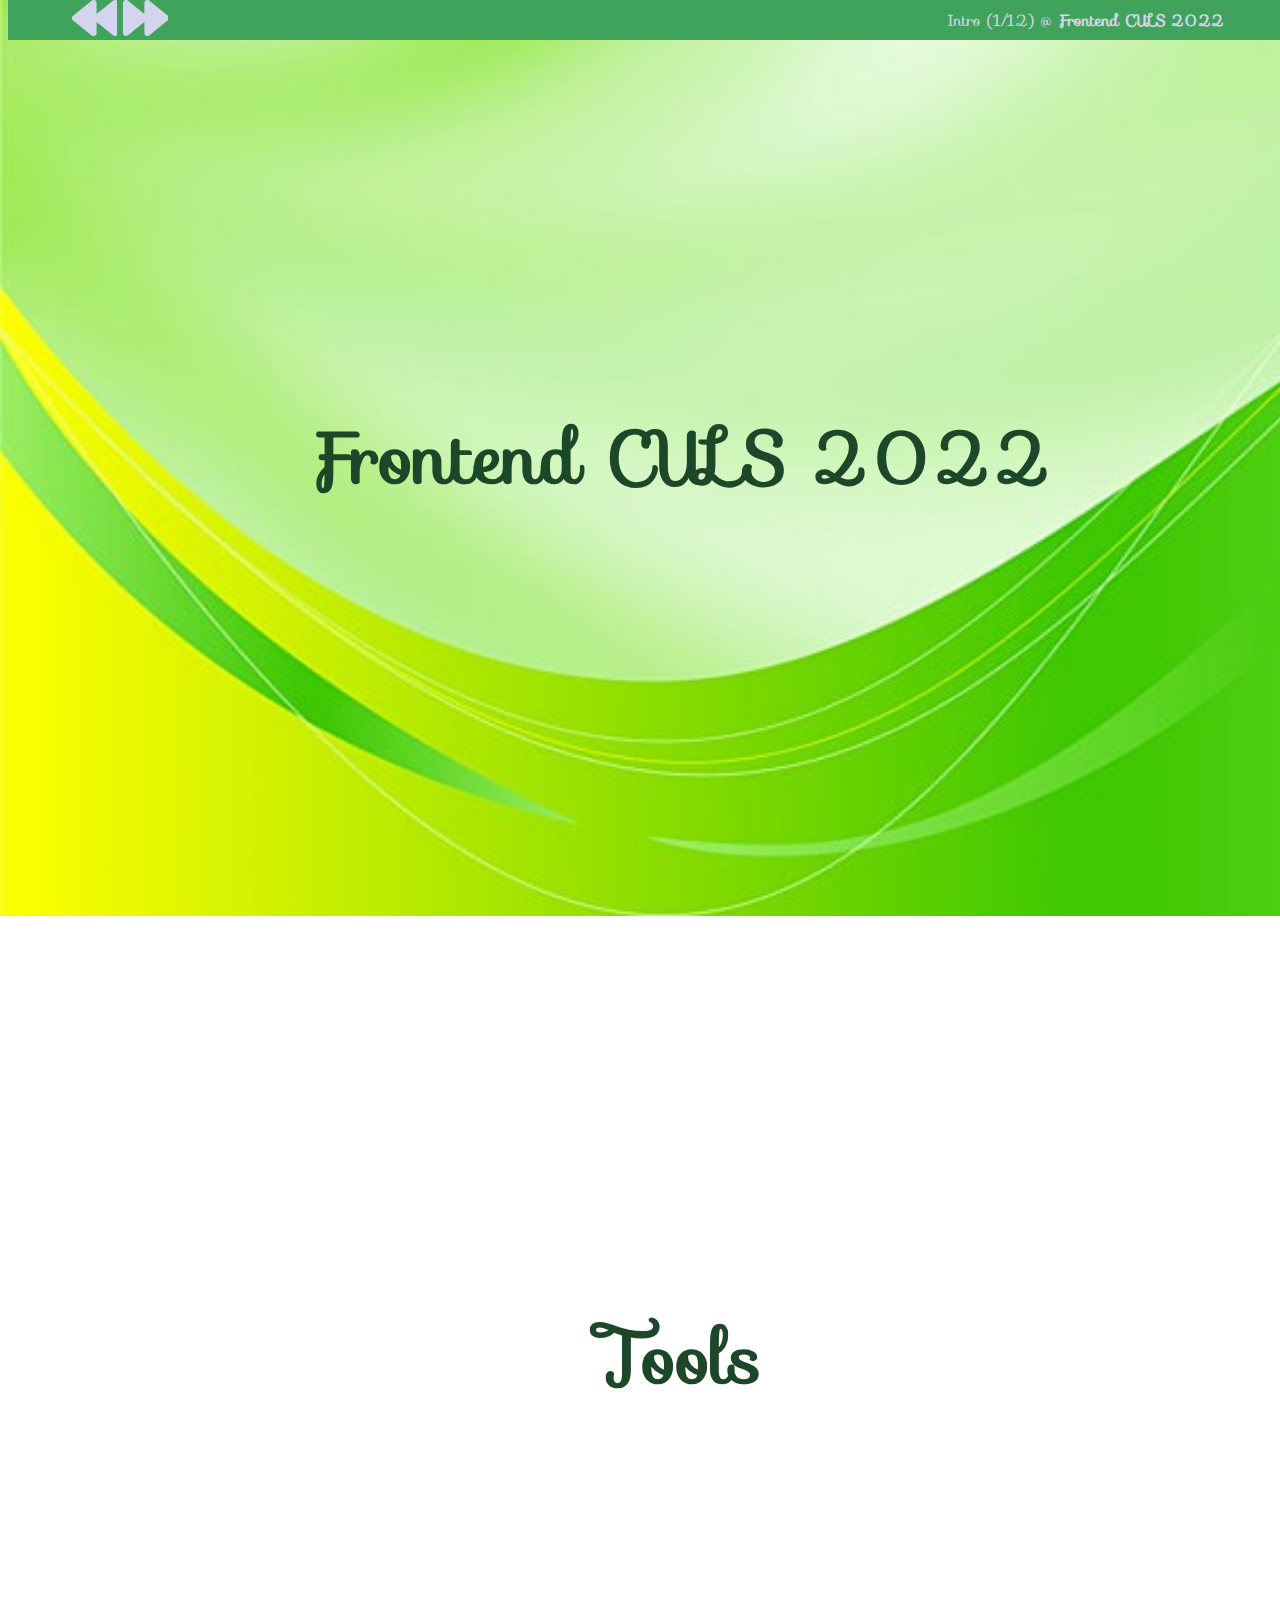
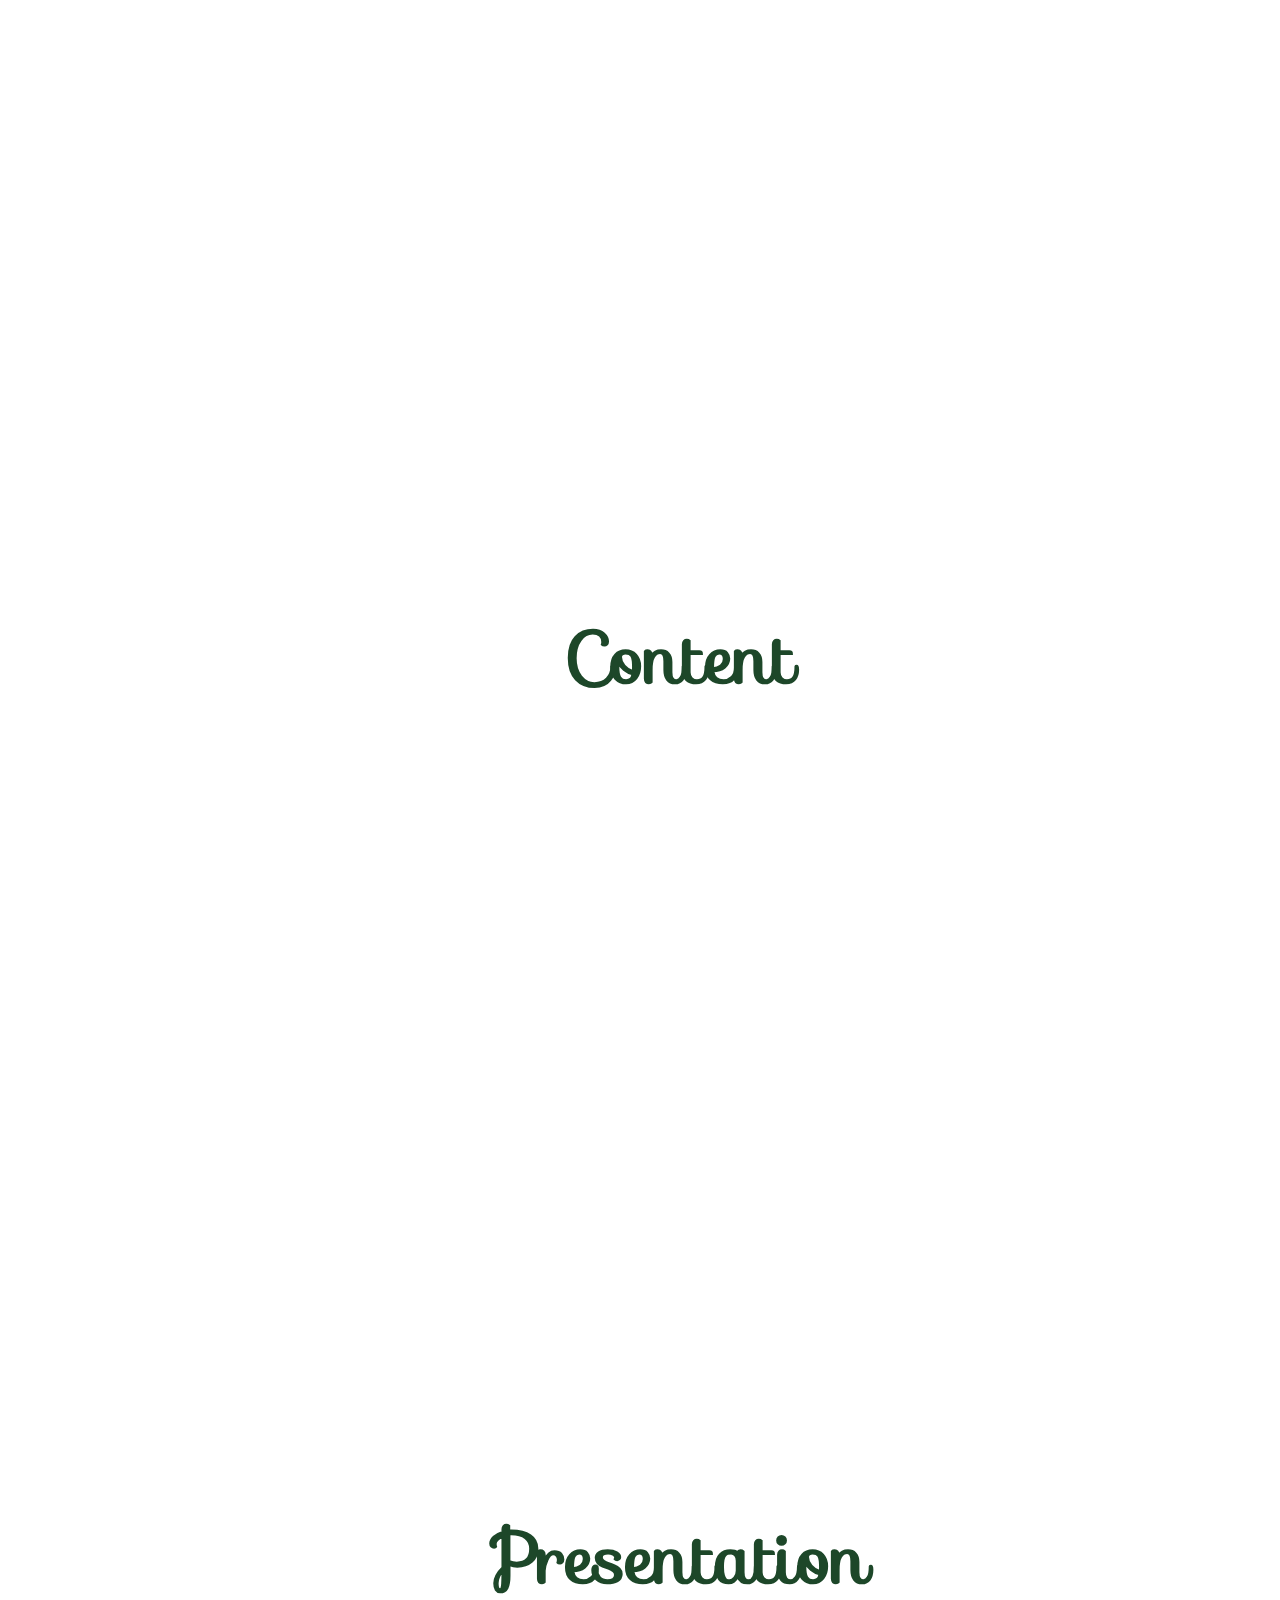
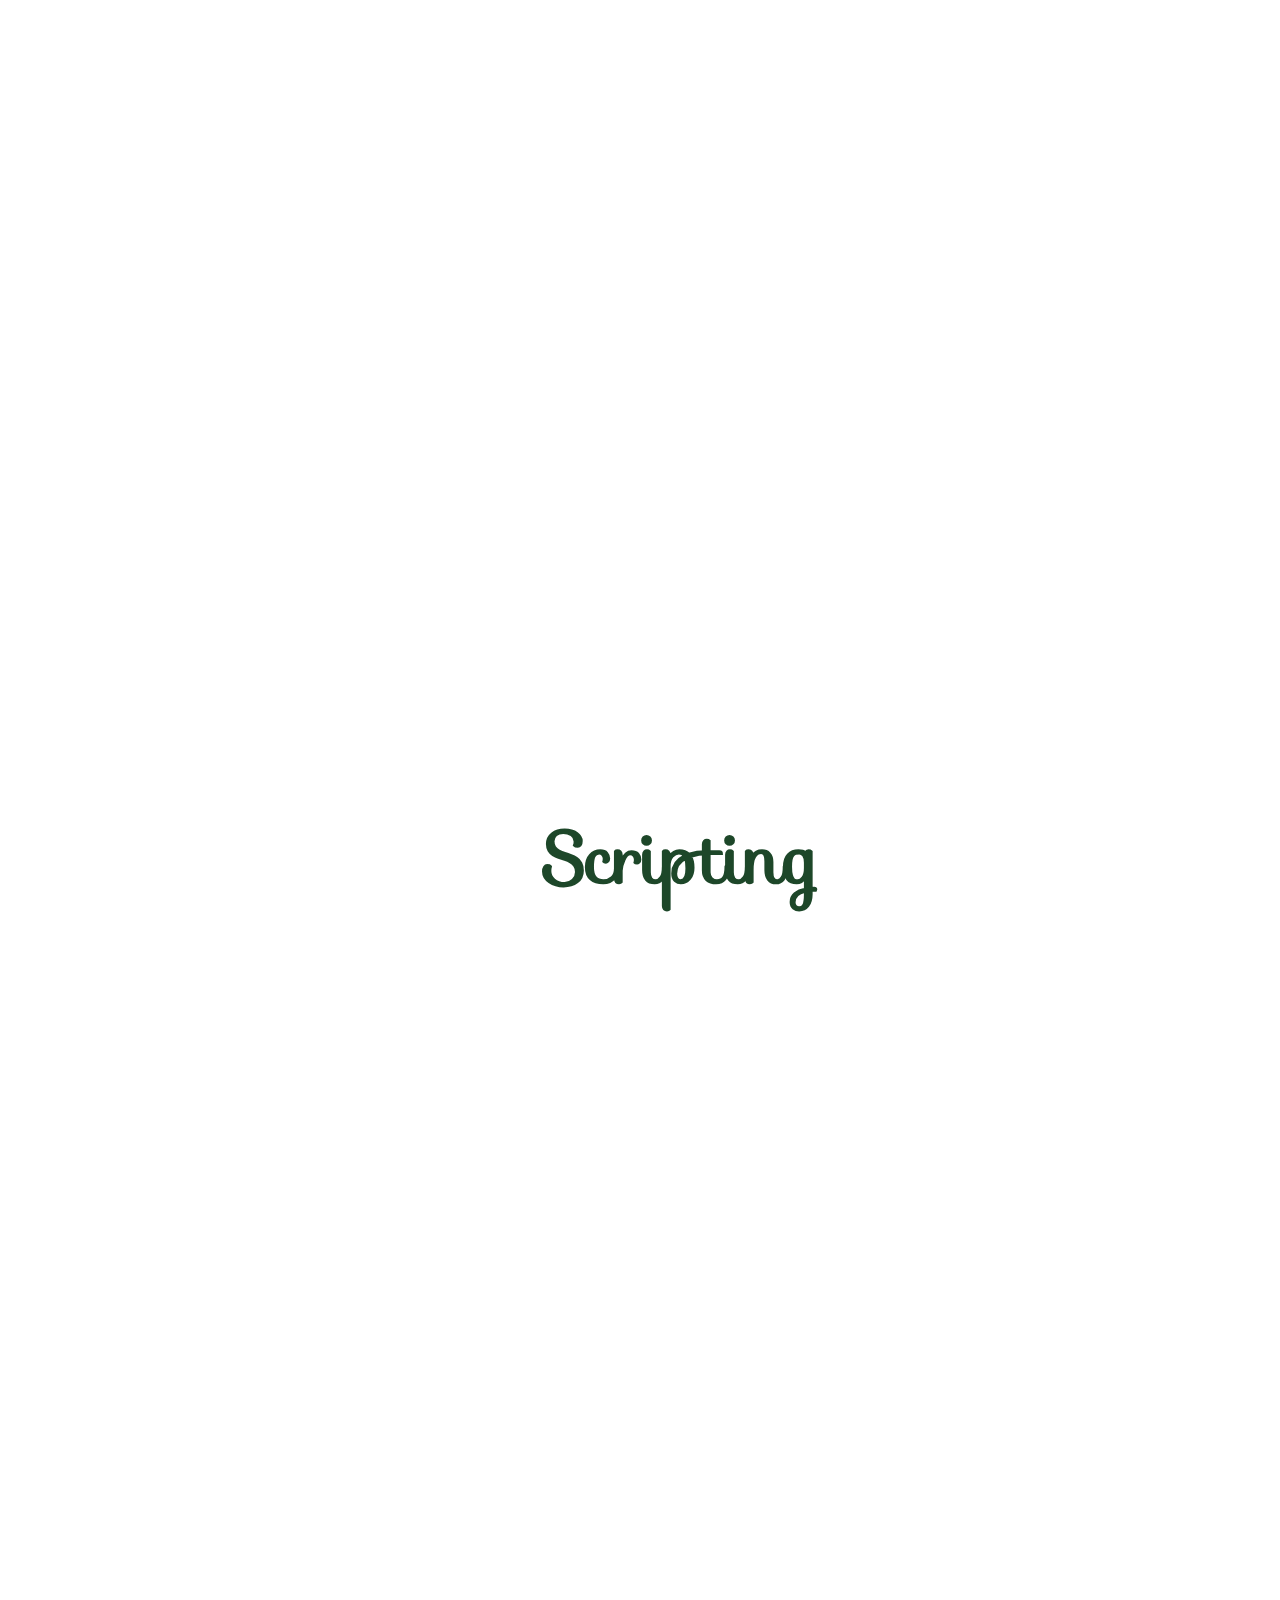
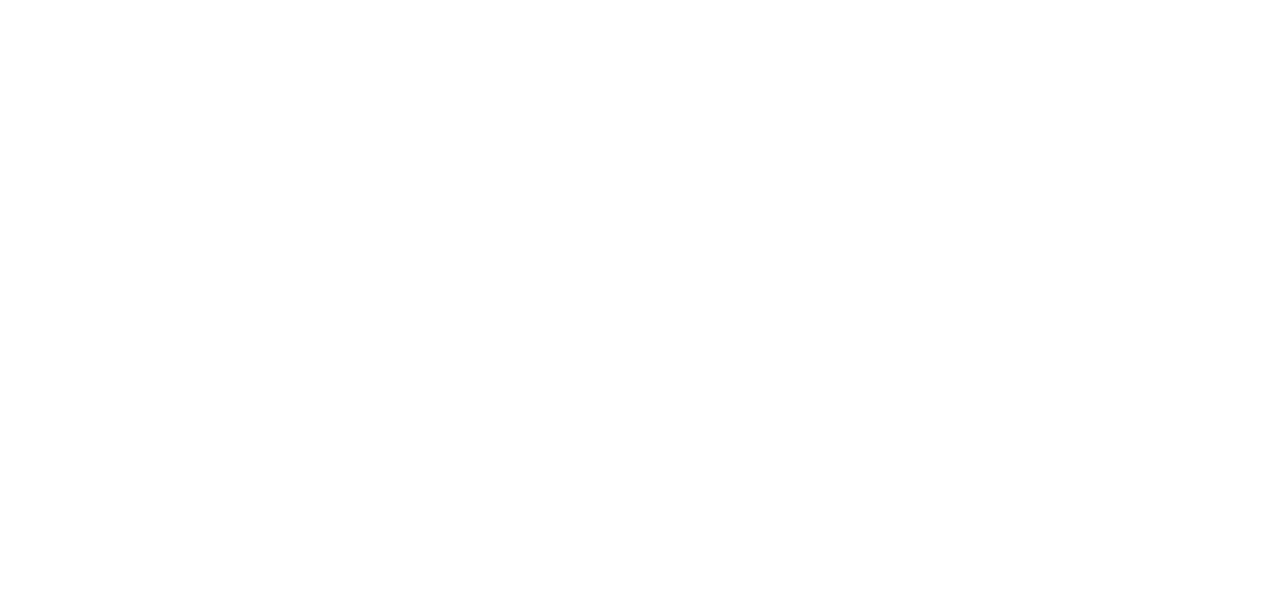
<file: index.html>
<!DOCTYPE html>
<html>
  <head>
    <title>pepe's prez</title>
    <meta charset="utf-8" />
    <meta name="viewport" content="width=device-width, initial-scale=1" />
    <link rel="preconnect" href="https://fonts.googleapis.com" />
    <link rel="preconnect" href="https://fonts.gstatic.com" crossorigin />
<link rel="stylesheet" href="https://fonts.googleapis.com/css?family=Sofia">
    <link href="./style.css" rel="stylesheet" />
  </head>
  <body class="show" id="btc">
    <main>
      <div id="tools" class="tools">
        <div class="buttons">
          <button id="restart" class="restart icon">restart</button>
          <button id="previousChapter" class="pprevious icon">
            previous chapter
          </button>
          <button id="nextChapter" class="nnext icon">next chapter</button>
          <button id="previousSlide" class="previous icon">
            previous slide
          </button>
          <button id="nextSlide" class="next icon">next slide</button>
        </div>
        <div>
          <span id="titles" class="titles"
            ><span>Intro (<span class="position">1</span>/12)</span
            ><span>Tools (<span class="position">1</span>/24)</span
            ><span>Content (<span class="position">1</span>/8)</span
            ><span>Presentation (<span class="position">1</span>/12)</span
            ><span>Scripting (<span class="position">1</span>/12)</span
            ><span>Scripting (<span class="position">1</span>/3)</span></span
          >
          @ <strong>Frontend CULS 2022</strong>
        </div>
      </div>
      <div id="presentation" class="presentation">
        <div class="chapter" style="width: 1200vw">
          <section><h2>Frontend CULS 2022</h2></section>
          <section>
            <h2>Who am I?</h2>
            <ul>
              <li>@pepe | @damnpepe</li>
              <li>World Citizen</li>
              <li>Father</li>
              <li>Janet</li>
            </ul>
          </section>
          <section>
            <h2>Who are you?</h2>
            <ul>
              <li>Name &amp; Origin</li>
              <li>Engagement</li>
              <li>Experience</li>
            </ul>
          </section>
          <section>
            <h2>Organization</h2>
            <ul>
              <li>Theory</li>
              <li>Live screens</li>
              <li>Project</li>
            </ul>
          </section>
          <section>
            <h2>Theory</h2>
            <ul>
              <li>Tools</li>
              <li>Content</li>
              <li>Presentation</li>
              <li>Scripting, Scripting, and Scripting</li>
            </ul>
          </section>
          <section><h2>Project</h2></section>
          <section>
            <h2>Requrements</h2>
            <ul>
              <li>Alone</li>
              <li>Finish Series</li>
              <li>Glitch</li>
            </ul>
          </section>
          <section>
            <h2>Structure</h2>
            <ul>
              <li>HTML</li>
              <li>CSS</li>
              <li>JavaScript</li>
            </ul>
          </section>
          <section><h2>Evaluation</h2></section>
          <section>
            <h2>Distribution of points</h2>
            <ul>
              <li>Tasks 40</li>
              <li>Project 50</li>
              <li>Test 10</li>
            </ul>
          </section>
          <section>
            <h2>Any questions?</h2>
            <p>
              Speak now, or be silent for the course (about organization
              anyway).
            </p>
          </section>
          <section><h2>Let&#39;s Go!</h2></section>
        </div>
        <div class="chapter" style="width: 2400vw">
          <section><h2>Tools</h2></section>
          <section><h2>Source Control Management</h2></section>
          <section>
            <h2>Why?</h2>
            <ul>
              <li>Storing</li>
              <li>Collaboration</li>
              <li>Not only code</li>
            </ul>
          </section>
          <section>
            <h2>Options</h2>
            <ul>
              <li>Git</li>
              <li>Mercurial</li>
              <li>New kids</li>
            </ul>
          </section>
          <section>
            <h2>Git</h2>
            <ul>
              <li>Most used</li>
              <li>Best documentation</li>
              <li>GitHub</li>
            </ul>
          </section>
          <section>
            <h2>GitHub</h2>
            <ul>
              <li>Your work</li>
              <li>OpenSource projects</li>
              <li>Not only SCM</li>
              <li>LS</li>
            </ul>
          </section>
          <section>
            <h2>More GitHub</h2>
            <ul>
              <li>Issues, projects</li>
              <li>Pull requests</li>
              <li>Static pages</li>
              <li>LS</li>
            </ul>
          </section>
          <section>
            <h2>More Git(Hub)</h2>
            <ul>
              <li>Commit vs. Push</li>
              <li>Branches</li>
              <li>Pull requests vs. Participants</li>
              <li>LS</li>
            </ul>
          </section>
          <section>
            <h2>GitHub task</h2>
            <ul>
              <li>Register</li>
              <li>Follow @pepe and star</li>
              <li>Create a project repository</li>
              <li>Break</li>
            </ul>
          </section>
          <section>
            <h2>Source Hut</h2>
            <ul>
              <li>Drew</li>
              <li>OpenSource</li>
              <li>Git/Mercurial</li>
              <li>Email</li>
            </ul>
          </section>
          <section><h2>Editors</h2></section>
          <section>
            <h2>Atom editor</h2>
            <ul>
              <li>GitHub</li>
              <li>OpenSource project</li>
              <li>Many packages</li>
            </ul>
          </section>
          <section>
            <h2>Visual Studio Code</h2>
            <ul>
              <li>Microsoft&#39;s take</li>
              <li>Very similar to Atom</li>
              <li>MS technologies</li>
              <li>It will win</li>
            </ul>
          </section>
          <section>
            <h2>Extensions</h2>
            <ul>
              <li>Languages</li>
              <li>Processing</li>
              <li>Goodies</li>
            </ul>
          </section>
          <section>
            <h2>Electron</h2>
            <ul>
              <li>WebView</li>
              <li>Native Applications</li>
            </ul>
          </section>
          <section>
            <h2>Ancient</h2>
            <ul>
              <li>emacs</li>
              <li>vim</li>
              <li>kak ♥</li>
            </ul>
          </section>
          <section>
            <h2>Editor&#39;s task</h2>
            <ul>
              <li>Install application</li>
              <li>Install HTML, CSS, JS packages</li>
              <li>Break</li>
            </ul>
          </section>
          <section><h2>Misc</h2></section>
          <section>
            <h2>Developer tools</h2>
            <ul>
              <li>Firefox Nightly</li>
              <li>Chrome Canary</li>
              <li>Task install</li>
            </ul>
          </section>
          <section>
            <h2>Documentation</h2>
            <ul>
              <li>Mozilla Developer Network</li>
              <li>All about the web &amp; more</li>
              <li>LS</li>
            </ul>
          </section>
          <section>
            <h2>HTTP protocol</h2>
            <ul>
              <li>Structure</li>
              <li>Evolution</li>
            </ul>
          </section>
          <section>
            <h2>HTTP statuses</h2>
            <ul>
              <li>Numbers</li>
              <li>Messages</li>
            </ul>
          </section>
          <section>
            <h2>HTTP methods</h2>
            <ul>
              <li>Browser</li>
              <li>All</li>
              <li>LS</li>
            </ul>
          </section>
          <section><h2>Content Delivery Networks</h2></section>
        </div>
        <div class="chapter" style="width: 800vw">
          <section><h2>Content</h2></section>
          <section>
            <h2>Documents vs. Data</h2>
            <ul>
              <li>Web</li>
              <li>Apps</li>
              <li>Examples</li>
            </ul>
          </section>
          <section>
            <h2>HTML</h2>
            <ul>
              <li>History</li>
              <li>Incarnations</li>
              <li>HTML5</li>
              <li>LS</li>
            </ul>
          </section>
          <section>
            <h2>XML</h2>
            <ul>
              <li>History</li>
              <li>Not human-readable</li>
              <li>Java world</li>
              <li>Incarnations</li>
            </ul>
          </section>
          <section>
            <h2>DOM</h2>
            <ul>
              <li>HTML &amp; XML</li>
              <li>Tree structure</li>
              <li>Object Oriented</li>
              <li>LS</li>
            </ul>
          </section>
          <section>
            <h2>JSON</h2>
            <ul>
              <li>History</li>
              <li>Booming - Lingua Franca</li>
              <li>API</li>
              <li>Task - JSON example</li>
            </ul>
          </section>
          <section>
            <h2>Media</h2>
            <ul>
              <li>Images</li>
              <li>Sound</li>
              <li>Video</li>
            </ul>
          </section>
          <section>
            <h2>Others</h2>
            <ul>
              <li>Markdown</li>
              <li>SVG</li>
              <li>Binary</li>
              <li>Task some more</li>
            </ul>
          </section>
        </div>
        <div class="chapter" style="width: 1200vw">
          <section><h2>Presentation</h2></section>
          <section>
            <h2>What we see</h2>
            <ul>
              <li>Sizes</li>
              <li>Positions</li>
              <li>Visuals</li>
              <li>Animations</li>
            </ul>
          </section>
          <section>
            <h2>Tag attributes</h2>
            <ul>
              <li>Beginning</li>
              <li>Each tag had their set</li>
              <li>Browser dependent</li>
            </ul>
          </section>
          <section>
            <h2>CSS</h2>
            <ul>
              <li>Separation of presentation and content</li>
              <li>HTML, XML, SVG</li>
              <li>History</li>
            </ul>
          </section>
          <section>
            <h2>CSS structure</h2>
            <ul>
              <li>Selectors</li>
              <li>Declarations</li>
              <li>Properties</li>
            </ul>
          </section>
          <section>
            <h2>Preprocessor languages</h2>
            <ul>
              <li>SASS</li>
              <li>Less</li>
              <li>Stylus</li>
            </ul>
          </section>
          <section>
            <h2>Frameworks</h2>
            <ul>
              <li>Bootstrap</li>
              <li>Semantic</li>
              <li>ZURB</li>
              <li>Picnic</li>
            </ul>
          </section>
          <section>
            <h2>Responsive design</h2>
            <ul>
              <li>Many sizes</li>
              <li>Mobile first</li>
            </ul>
          </section>
          <section><h2>Google Material</h2></section>
          <section><h2>Microsoft Fabric</h2></section>
          <section>
            <h2>Story - communication</h2>
            <ul>
              <li>UX</li>
              <li>Response times</li>
              <li>Optimistic updates</li>
            </ul>
          </section>
          <section><h2>Afternoon Handson</h2></section>
        </div>
        <div class="chapter" style="width: 1200vw">
          <section><h2>Scripting</h2></section>
          <section>
            <h2>JavaScript</h2>
            <ul>
              <li>History</li>
              <li>Proper name</li>
              <li>The Browser Language</li>
            </ul>
          </section>
          <section><h2>Live Screen</h2></section>
          <section>
            <h2>NPM Packages</h2>
            <ul>
              <li>Whole universe</li>
              <li>Almost everything</li>
              <li>Usecase</li>
            </ul>
          </section>
          <section>
            <h2>Popular FW</h2>
            <ul>
              <li>jQuery</li>
              <li>React.js</li>
              <li>Vue.js</li>
            </ul>
          </section>
          <section>
            <h2>Transpilers</h2>
            <ul>
              <li>Always JS on the end</li>
              <li>Building</li>
              <li>Webpack, Gulp</li>
            </ul>
          </section>
          <section>
            <h2>Transpiled languages</h2>
            <ul>
              <li>CoffeeScript ✝</li>
              <li>TypeScript</li>
              <li>Elm</li>
              <li>ClojureScript</li>
              <li>Reason</li>
            </ul>
          </section>
          <section>
            <h2>Tooling</h2>
            <ul>
              <li>babel</li>
              <li>webpack</li>
              <li>Vite.js</li>
            </ul>
          </section>
          <section>
            <h2>Egines</h2>
            <ul>
              <li>SpiderMonkey in Firefox</li>
              <li>V8 in Chrome</li>
              <li>JavaScriptCore in Safari</li>
            </ul>
          </section>
          <section>
            <h2>Not only frontend</h2>
            <ul>
              <li>node.js</li>
              <li>npm</li>
              <li>Next semester</li>
            </ul>
          </section>
          <section>
            <h2>Glitch</h2>
            <ul>
              <li>IDE in browser</li>
              <li>Instant shipping</li>
              <li>Collaboration</li>
            </ul>
          </section>
          <section><h2>Frontend Developer Roadmap</h2></section>
        </div>
        <div class="chapter" style="width: 300vw">
          <section>
            <h2>More pepe to your</h2>
            <ul>
              <li>@damnpepe Mixcloud</li>
              <li>@pepe SourceHut</li>
              <li>4207742778707 Telegram</li>
            </ul>
          </section>
          <section><h2>Shout-out</h2></section>
          <section><h2>pepe&#39;s out</h2></section>
        </div>
      </div>

      <script src="./script.js"></script>
    </main>
  </body>
</html>
</file>
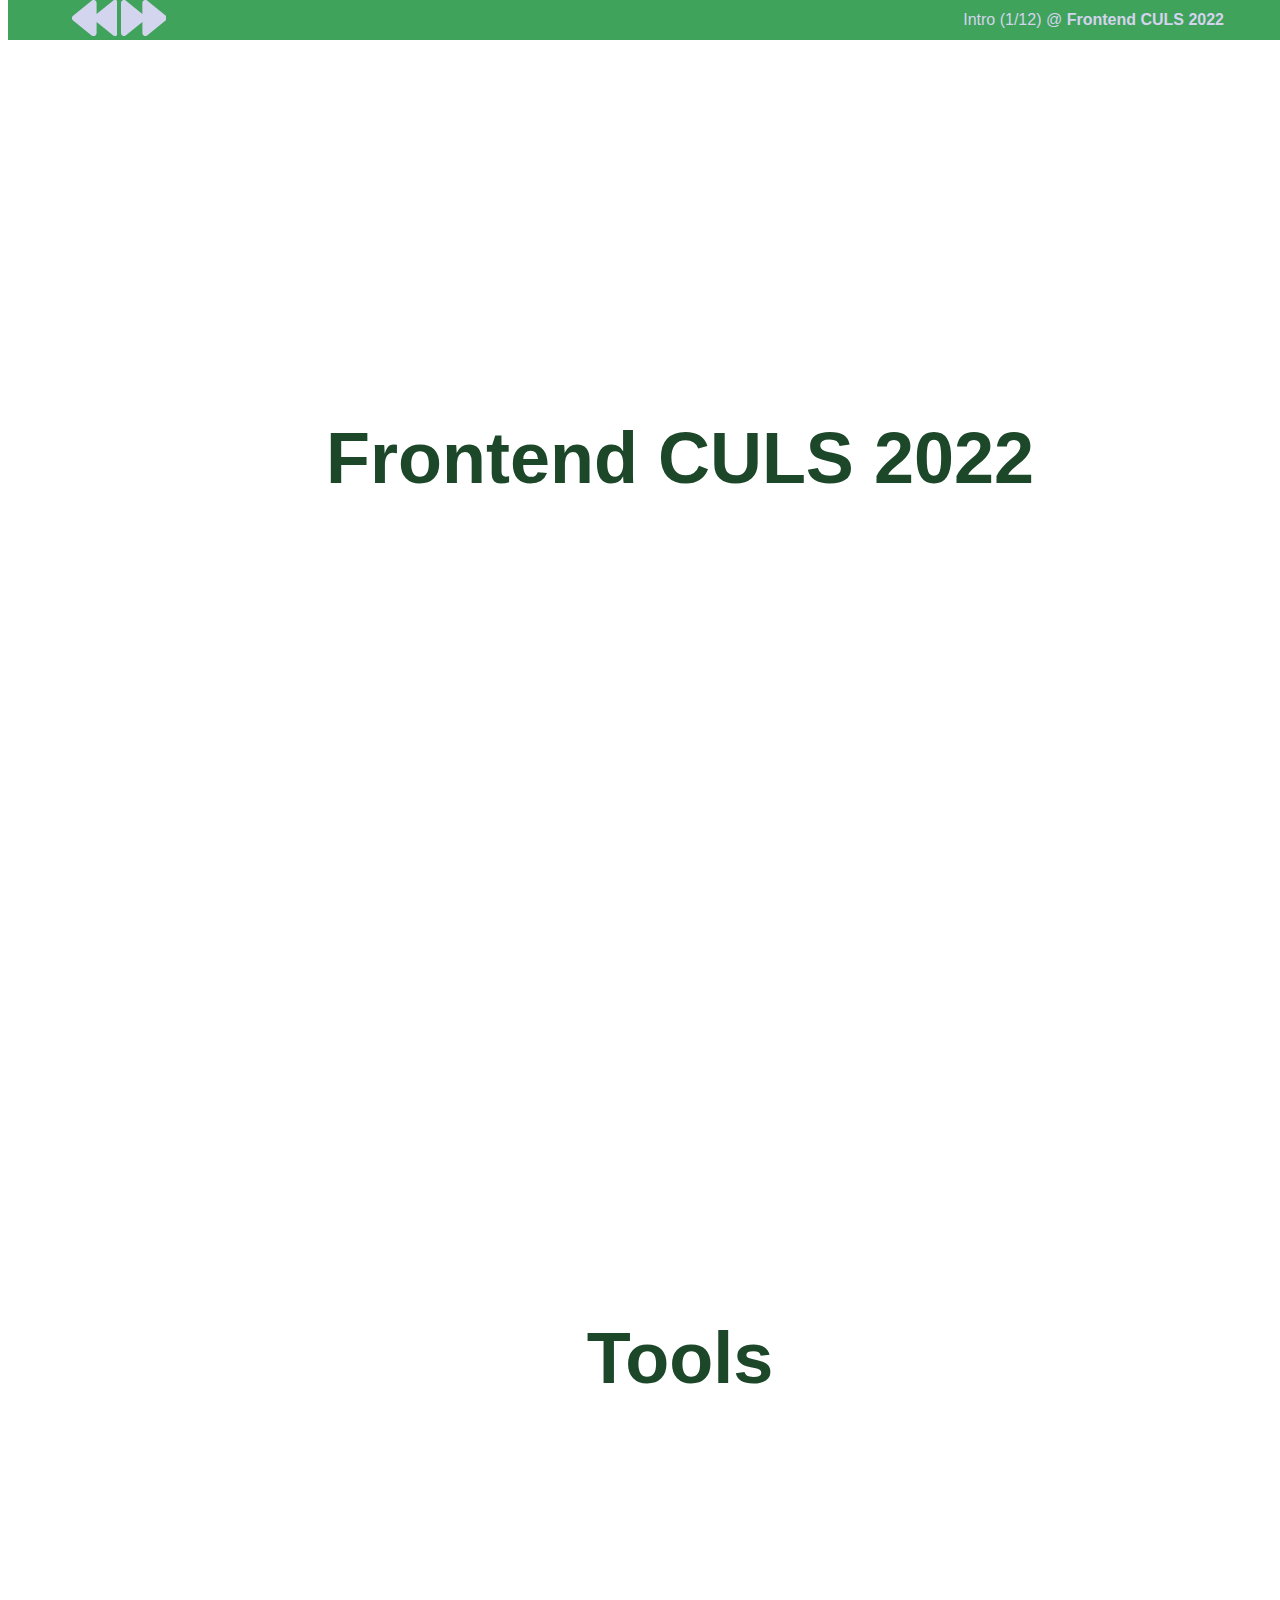
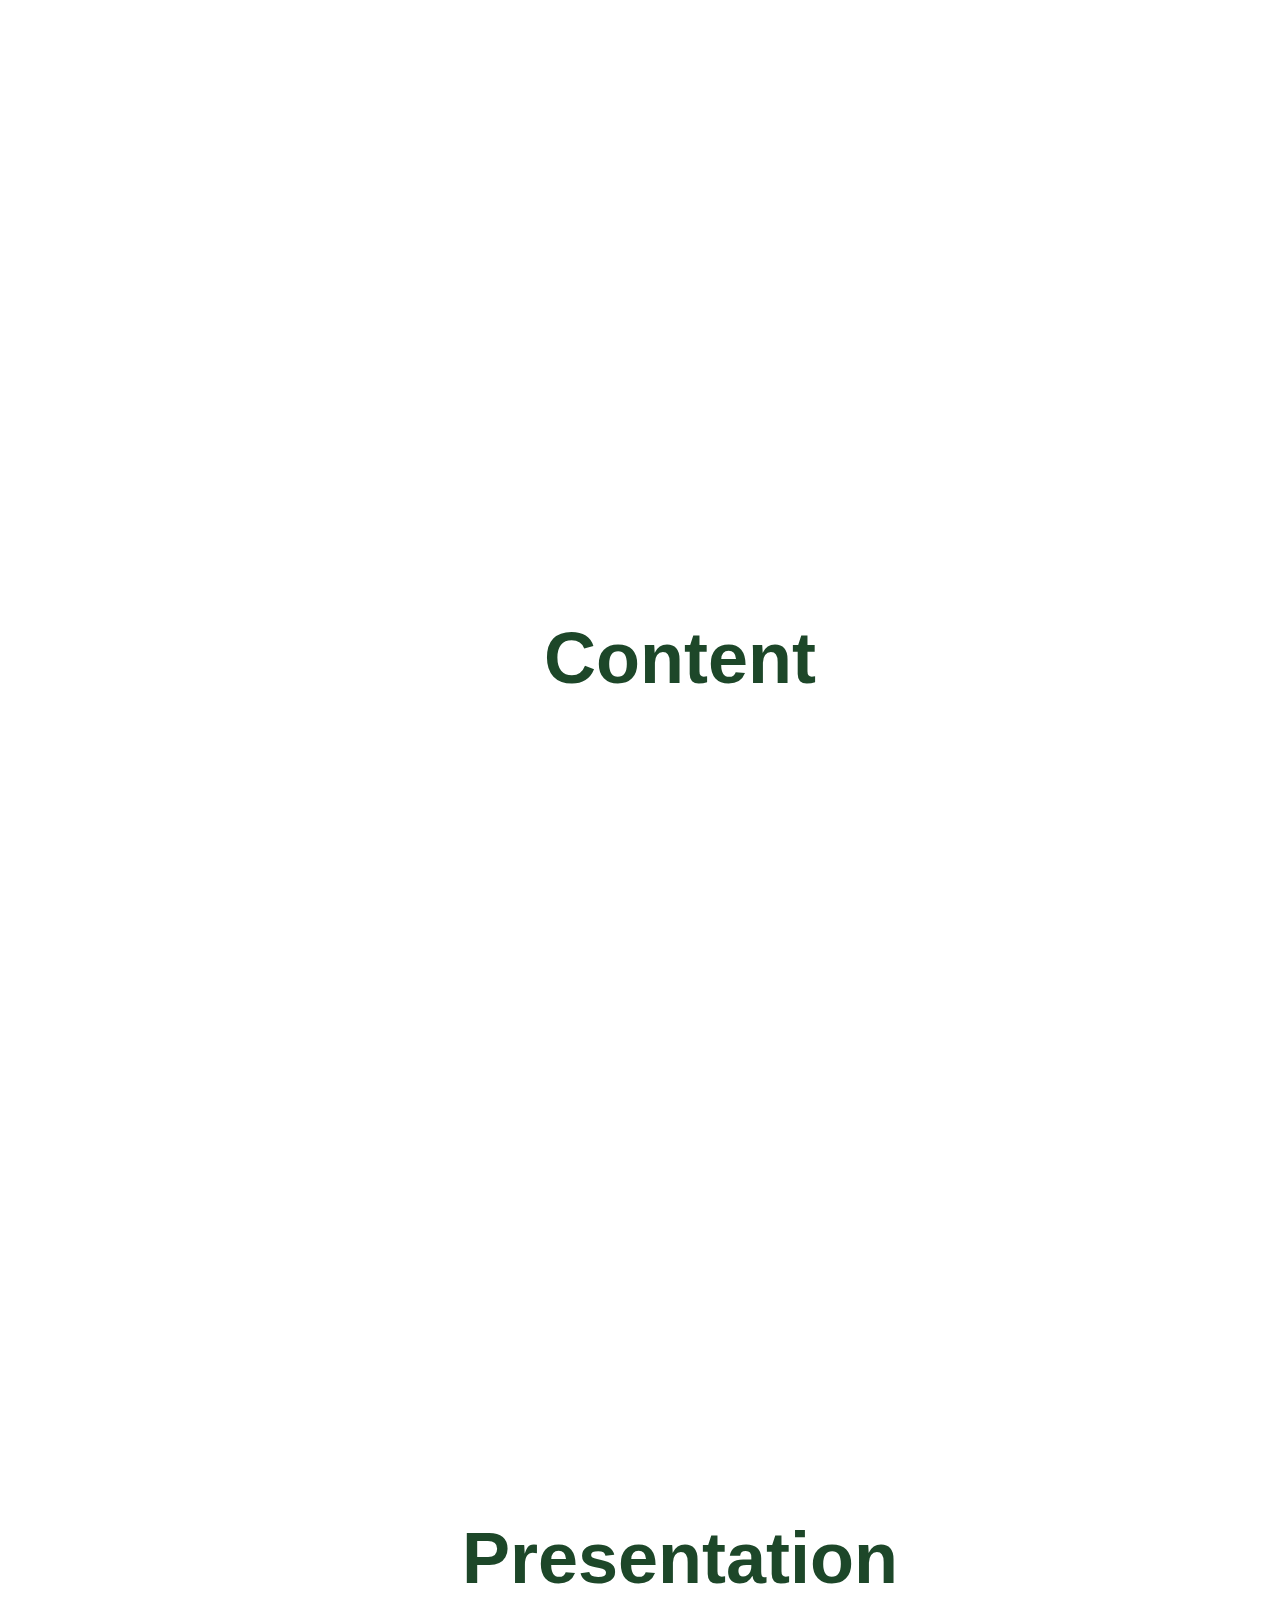
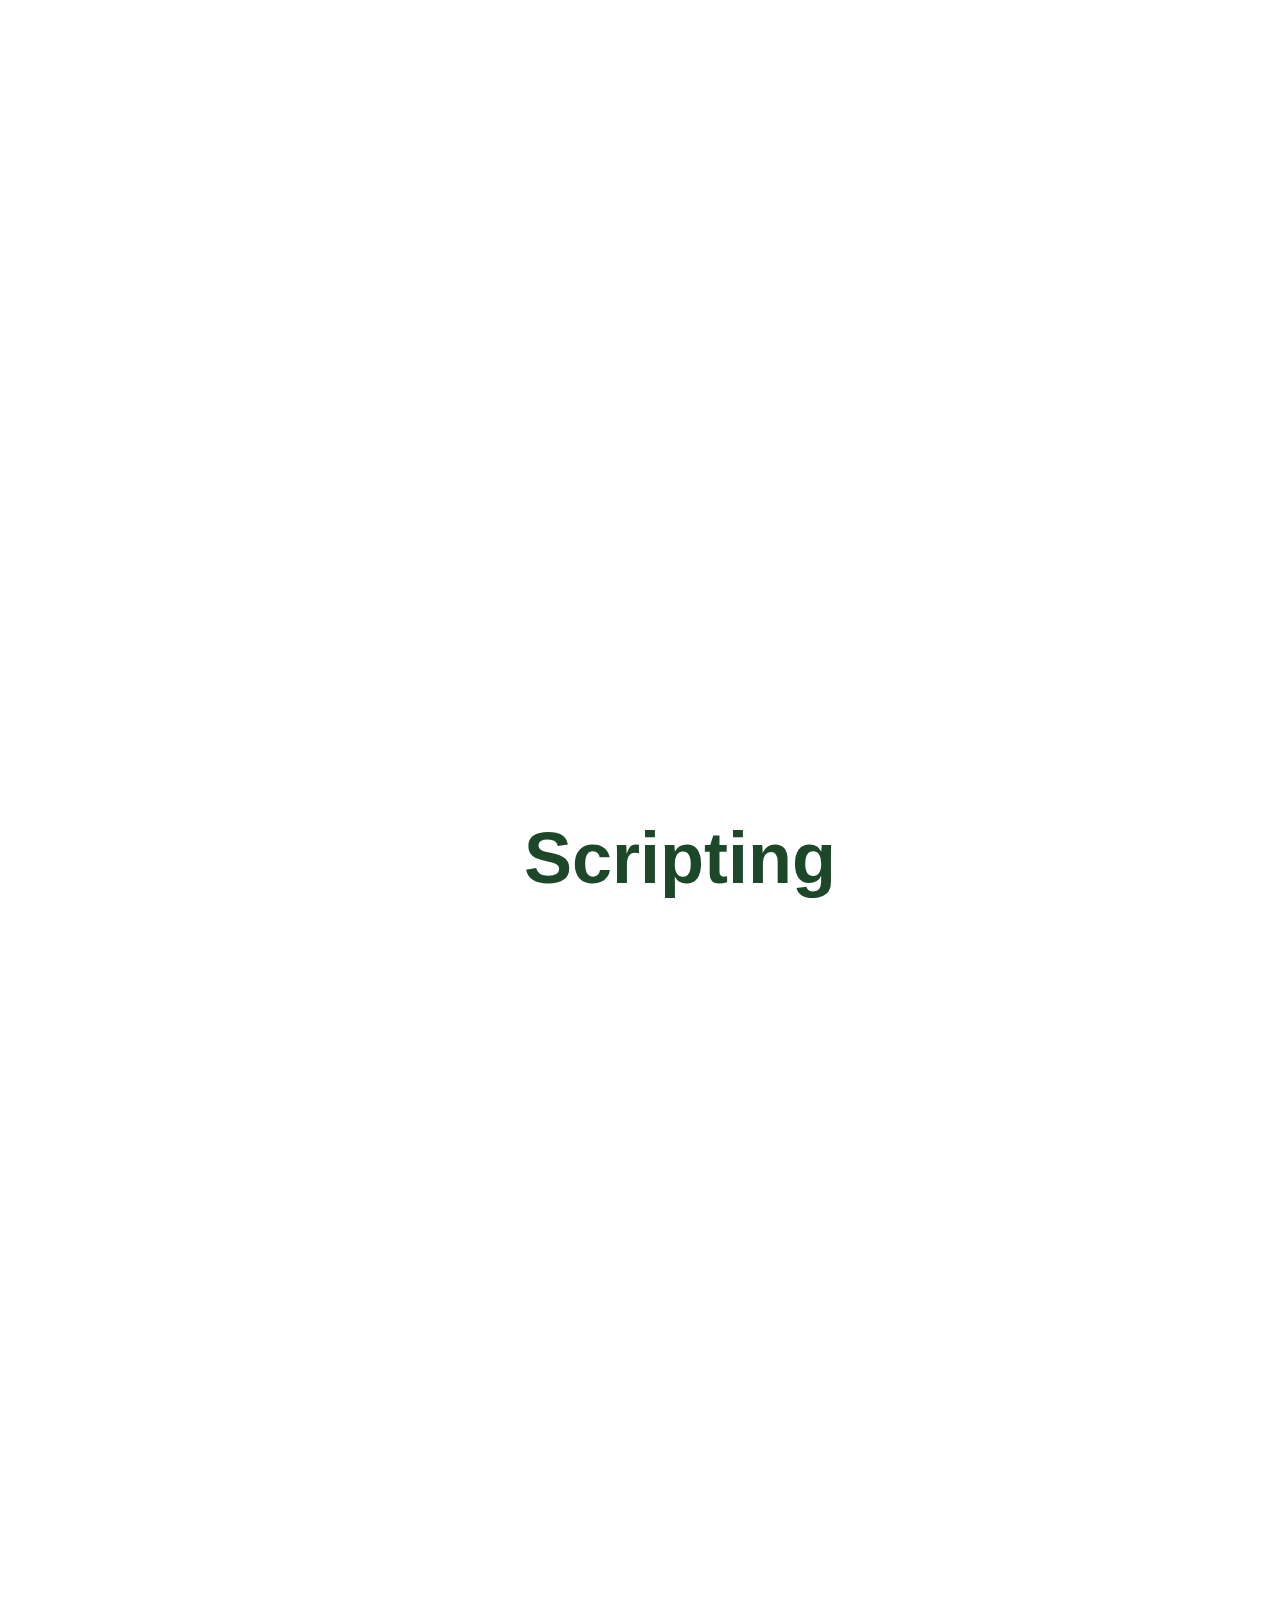
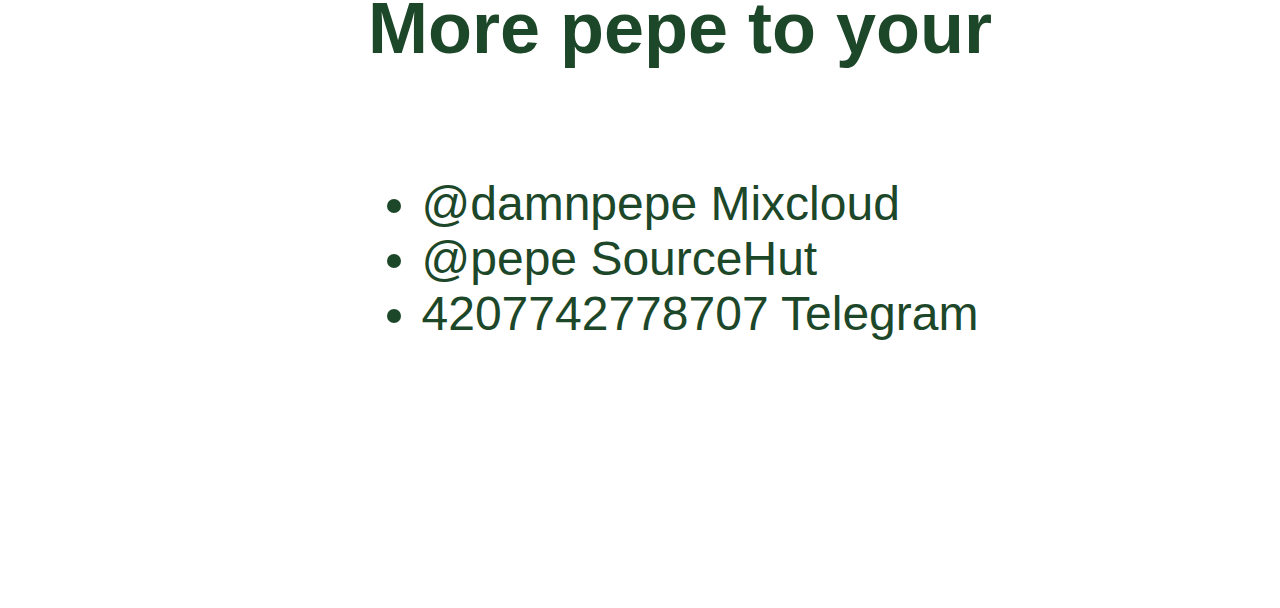
<file: index-slow.html>
<!DOCTYPE html>
<html>
  <head>
    <title>Series</title>
    <meta charset="utf-8" />
    <meta name="viewport" content="width=device-width, initial-scale=1" />
    <link rel="preconnect" href="https://fonts.googleapis.com" />
    <link rel="preconnect" href="https://fonts.gstatic.com" crossorigin />
    <link
      href="https://fonts.googleapis.com/css2?family=Inter:wght@400;800&display=swap"
      rel="stylesheet"
    />
    <link href="/style.css" rel="stylesheet" />
  </head>
  <body class="show">
    <main>
      <div id="tools" class="tools">
        <div class="buttons">
          <button id="restart" class="restart icon">restart</button>
          <button id="previousChapter" class="pprevious icon">
            previous chapter
          </button>
          <button id="nextChapter" class="nnext icon">next chapter</button>
          <button id="previousSlide" class="previous icon">
            previous slide
          </button>
          <button id="nextSlide" class="next icon">next slide</button>
        </div>
        <div>
          <span id="titles" class="titles"
            ><span>Intro (<span class="position">1</span>/12)</span
            ><span>Tools (<span class="position">1</span>/24)</span
            ><span>Content (<span class="position">1</span>/8)</span
            ><span>Presentation (<span class="position">1</span>/12)</span
            ><span>Scripting (<span class="position">1</span>/12)</span
            ><span>Scripting (<span class="position">1</span>/3)</span></span
          >
          @ <strong>Frontend CULS 2022</strong>
        </div>
      </div>
      <div id="presentation" class="presentation">
        <div class="chapter" style="width: 1200vw">
          <section><h2>Frontend CULS 2022</h2></section>
          <section>
            <h2>Who am I?</h2>
            <ul>
              <li>@pepe | @damnpepe</li>
              <li>World Citizen</li>
              <li>Father</li>
              <li>Janet</li>
            </ul>
          </section>
          <section>
            <h2>Who are you?</h2>
            <ul>
              <li>Name &amp; Origin</li>
              <li>Engagement</li>
              <li>Experience</li>
            </ul>
          </section>
          <section>
            <h2>Organization</h2>
            <ul>
              <li>Theory</li>
              <li>Live screens</li>
              <li>Project</li>
            </ul>
          </section>
          <section>
            <h2>Theory</h2>
            <ul>
              <li>Tools</li>
              <li>Content</li>
              <li>Presentation</li>
              <li>Scripting, Scripting, and Scripting</li>
            </ul>
          </section>
          <section><h2>Project</h2></section>
          <section>
            <h2>Requrements</h2>
            <ul>
              <li>Alone</li>
              <li>Finish Series</li>
              <li>Glitch</li>
            </ul>
          </section>
          <section>
            <h2>Structure</h2>
            <ul>
              <li>HTML</li>
              <li>CSS</li>
              <li>JavaScript</li>
            </ul>
          </section>
          <section><h2>Evaluation</h2></section>
          <section>
            <h2>Distribution of points</h2>
            <ul>
              <li>Tasks 40</li>
              <li>Project 50</li>
              <li>Test 10</li>
            </ul>
          </section>
          <section>
            <h2>Any questions?</h2>
            <p>
              Speak now, or be silent for the course (about organization
              anyway).
            </p>
          </section>
          <section><h2>Let&#39;s Go!</h2></section>
        </div>
        <div class="chapter" style="width: 2400vw">
          <section><h2>Tools</h2></section>
          <section><h2>Source Control Management</h2></section>
          <section>
            <h2>Why?</h2>
            <ul>
              <li>Storing</li>
              <li>Collaboration</li>
              <li>Not only code</li>
            </ul>
          </section>
          <section>
            <h2>Options</h2>
            <ul>
              <li>Git</li>
              <li>Mercurial</li>
              <li>New kids</li>
            </ul>
          </section>
          <section>
            <h2>Git</h2>
            <ul>
              <li>Most used</li>
              <li>Best documentation</li>
              <li>GitHub</li>
            </ul>
          </section>
          <section>
            <h2>GitHub</h2>
            <ul>
              <li>Your work</li>
              <li>OpenSource projects</li>
              <li>Not only SCM</li>
              <li>LS</li>
            </ul>
          </section>
          <section>
            <h2>More GitHub</h2>
            <ul>
              <li>Issues, projects</li>
              <li>Pull requests</li>
              <li>Static pages</li>
              <li>LS</li>
            </ul>
          </section>
          <section>
            <h2>More Git(Hub)</h2>
            <ul>
              <li>Commit vs. Push</li>
              <li>Branches</li>
              <li>Pull requests vs. Participants</li>
              <li>LS</li>
            </ul>
          </section>
          <section>
            <h2>GitHub task</h2>
            <ul>
              <li>Register</li>
              <li>Follow @pepe and star</li>
              <li>Create a project repository</li>
              <li>Break</li>
            </ul>
          </section>
          <section>
            <h2>Source Hut</h2>
            <ul>
              <li>Drew</li>
              <li>OpenSource</li>
              <li>Git/Mercurial</li>
              <li>Email</li>
            </ul>
          </section>
          <section><h2>Editors</h2></section>
          <section>
            <h2>Atom editor</h2>
            <ul>
              <li>GitHub</li>
              <li>OpenSource project</li>
              <li>Many packages</li>
            </ul>
          </section>
          <section>
            <h2>Visual Studio Code</h2>
            <ul>
              <li>Microsoft&#39;s take</li>
              <li>Very similar to Atom</li>
              <li>MS technologies</li>
              <li>It will win</li>
            </ul>
          </section>
          <section>
            <h2>Extensions</h2>
            <ul>
              <li>Languages</li>
              <li>Processing</li>
              <li>Goodies</li>
            </ul>
          </section>
          <section>
            <h2>Electron</h2>
            <ul>
              <li>WebView</li>
              <li>Native Applications</li>
            </ul>
          </section>
          <section>
            <h2>Ancient</h2>
            <ul>
              <li>emacs</li>
              <li>vim</li>
              <li>kak ♥</li>
            </ul>
          </section>
          <section>
            <h2>Editor&#39;s task</h2>
            <ul>
              <li>Install application</li>
              <li>Install HTML, CSS, JS packages</li>
              <li>Break</li>
            </ul>
          </section>
          <section><h2>Misc</h2></section>
          <section>
            <h2>Developer tools</h2>
            <ul>
              <li>Firefox Nightly</li>
              <li>Chrome Canary</li>
              <li>Task install</li>
            </ul>
          </section>
          <section>
            <h2>Documentation</h2>
            <ul>
              <li>Mozilla Developer Network</li>
              <li>All about the web &amp; more</li>
              <li>LS</li>
            </ul>
          </section>
          <section>
            <h2>HTTP protocol</h2>
            <ul>
              <li>Structure</li>
              <li>Evolution</li>
            </ul>
          </section>
          <section>
            <h2>HTTP statuses</h2>
            <ul>
              <li>Numbers</li>
              <li>Messages</li>
            </ul>
          </section>
          <section>
            <h2>HTTP methods</h2>
            <ul>
              <li>Browser</li>
              <li>All</li>
              <li>LS</li>
            </ul>
          </section>
          <section><h2>Content Delivery Networks</h2></section>
        </div>
        <div class="chapter" style="width: 800vw">
          <section><h2>Content</h2></section>
          <section>
            <h2>Documents vs. Data</h2>
            <ul>
              <li>Web</li>
              <li>Apps</li>
              <li>Examples</li>
            </ul>
          </section>
          <section>
            <h2>HTML</h2>
            <ul>
              <li>History</li>
              <li>Incarnations</li>
              <li>HTML5</li>
              <li>LS</li>
            </ul>
          </section>
          <section>
            <h2>XML</h2>
            <ul>
              <li>History</li>
              <li>Not human-readable</li>
              <li>Java world</li>
              <li>Incarnations</li>
            </ul>
          </section>
          <section>
            <h2>DOM</h2>
            <ul>
              <li>HTML &amp; XML</li>
              <li>Tree structure</li>
              <li>Object Oriented</li>
              <li>LS</li>
            </ul>
          </section>
          <section>
            <h2>JSON</h2>
            <ul>
              <li>History</li>
              <li>Booming - Lingua Franca</li>
              <li>API</li>
              <li>Task - JSON example</li>
            </ul>
          </section>
          <section>
            <h2>Media</h2>
            <ul>
              <li>Images</li>
              <li>Sound</li>
              <li>Video</li>
            </ul>
          </section>
          <section>
            <h2>Others</h2>
            <ul>
              <li>Markdown</li>
              <li>SVG</li>
              <li>Binary</li>
              <li>Task some more</li>
            </ul>
          </section>
        </div>
        <div class="chapter" style="width: 1200vw">
          <section><h2>Presentation</h2></section>
          <section>
            <h2>What we see</h2>
            <ul>
              <li>Sizes</li>
              <li>Positions</li>
              <li>Visuals</li>
              <li>Animations</li>
            </ul>
          </section>
          <section>
            <h2>Tag attributes</h2>
            <ul>
              <li>Beginning</li>
              <li>Each tag had their set</li>
              <li>Browser dependent</li>
            </ul>
          </section>
          <section>
            <h2>CSS</h2>
            <ul>
              <li>Separation of presentation and content</li>
              <li>HTML, XML, SVG</li>
              <li>History</li>
            </ul>
          </section>
          <section>
            <h2>CSS structure</h2>
            <ul>
              <li>Selectors</li>
              <li>Declarations</li>
              <li>Properties</li>
            </ul>
          </section>
          <section>
            <h2>Preprocessor languages</h2>
            <ul>
              <li>SASS</li>
              <li>Less</li>
              <li>Stylus</li>
            </ul>
          </section>
          <section>
            <h2>Frameworks</h2>
            <ul>
              <li>Bootstrap</li>
              <li>Semantic</li>
              <li>ZURB</li>
              <li>Picnic</li>
            </ul>
          </section>
          <section>
            <h2>Responsive design</h2>
            <ul>
              <li>Many sizes</li>
              <li>Mobile first</li>
            </ul>
          </section>
          <section><h2>Google Material</h2></section>
          <section><h2>Microsoft Fabric</h2></section>
          <section>
            <h2>Story - communication</h2>
            <ul>
              <li>UX</li>
              <li>Response times</li>
              <li>Optimistic updates</li>
            </ul>
          </section>
          <section><h2>Afternoon Handson</h2></section>
        </div>
        <div class="chapter" style="width: 1200vw">
          <section><h2>Scripting</h2></section>
          <section>
            <h2>JavaScript</h2>
            <ul>
              <li>History</li>
              <li>Proper name</li>
              <li>The Browser Language</li>
            </ul>
          </section>
          <section><h2>Live Screen</h2></section>
          <section>
            <h2>NPM Packages</h2>
            <ul>
              <li>Whole universe</li>
              <li>Almost everything</li>
              <li>Usecase</li>
            </ul>
          </section>
          <section>
            <h2>Popular FW</h2>
            <ul>
              <li>jQuery</li>
              <li>React.js</li>
              <li>Vue.js</li>
            </ul>
          </section>
          <section>
            <h2>Transpilers</h2>
            <ul>
              <li>Always JS on the end</li>
              <li>Building</li>
              <li>Webpack, Gulp</li>
            </ul>
          </section>
          <section>
            <h2>Transpiled languages</h2>
            <ul>
              <li>CoffeeScript ✝</li>
              <li>TypeScript</li>
              <li>Elm</li>
              <li>ClojureScript</li>
              <li>Reason</li>
            </ul>
          </section>
          <section>
            <h2>Tooling</h2>
            <ul>
              <li>babel</li>
              <li>webpack</li>
              <li>Vite.js</li>
            </ul>
          </section>
          <section>
            <h2>Egines</h2>
            <ul>
              <li>SpiderMonkey in Firefox</li>
              <li>V8 in Chrome</li>
              <li>JavaScriptCore in Safari</li>
            </ul>
          </section>
          <section>
            <h2>Not only frontend</h2>
            <ul>
              <li>node.js</li>
              <li>npm</li>
              <li>Next semester</li>
            </ul>
          </section>
          <section>
            <h2>Glitch</h2>
            <ul>
              <li>IDE in browser</li>
              <li>Instant shipping</li>
              <li>Collaboration</li>
            </ul>
          </section>
          <section><h2>Frontend Developer Roadmap</h2></section>
        </div>
        <div class="chapter" style="width: 300vw">
          <section>
            <h2>More pepe to your</h2>
            <ul>
              <li>@damnpepe Mixcloud</li>
              <li>@pepe SourceHut</li>
              <li>4207742778707 Telegram</li>
            </ul>
          </section>
          <section><h2>Shout-out</h2></section>
          <section><h2>pepe&#39;s out</h2></section>
        </div>
      </div>

      <script src="/script.js"></script>
    </main>
  </body>
</html>
</file>
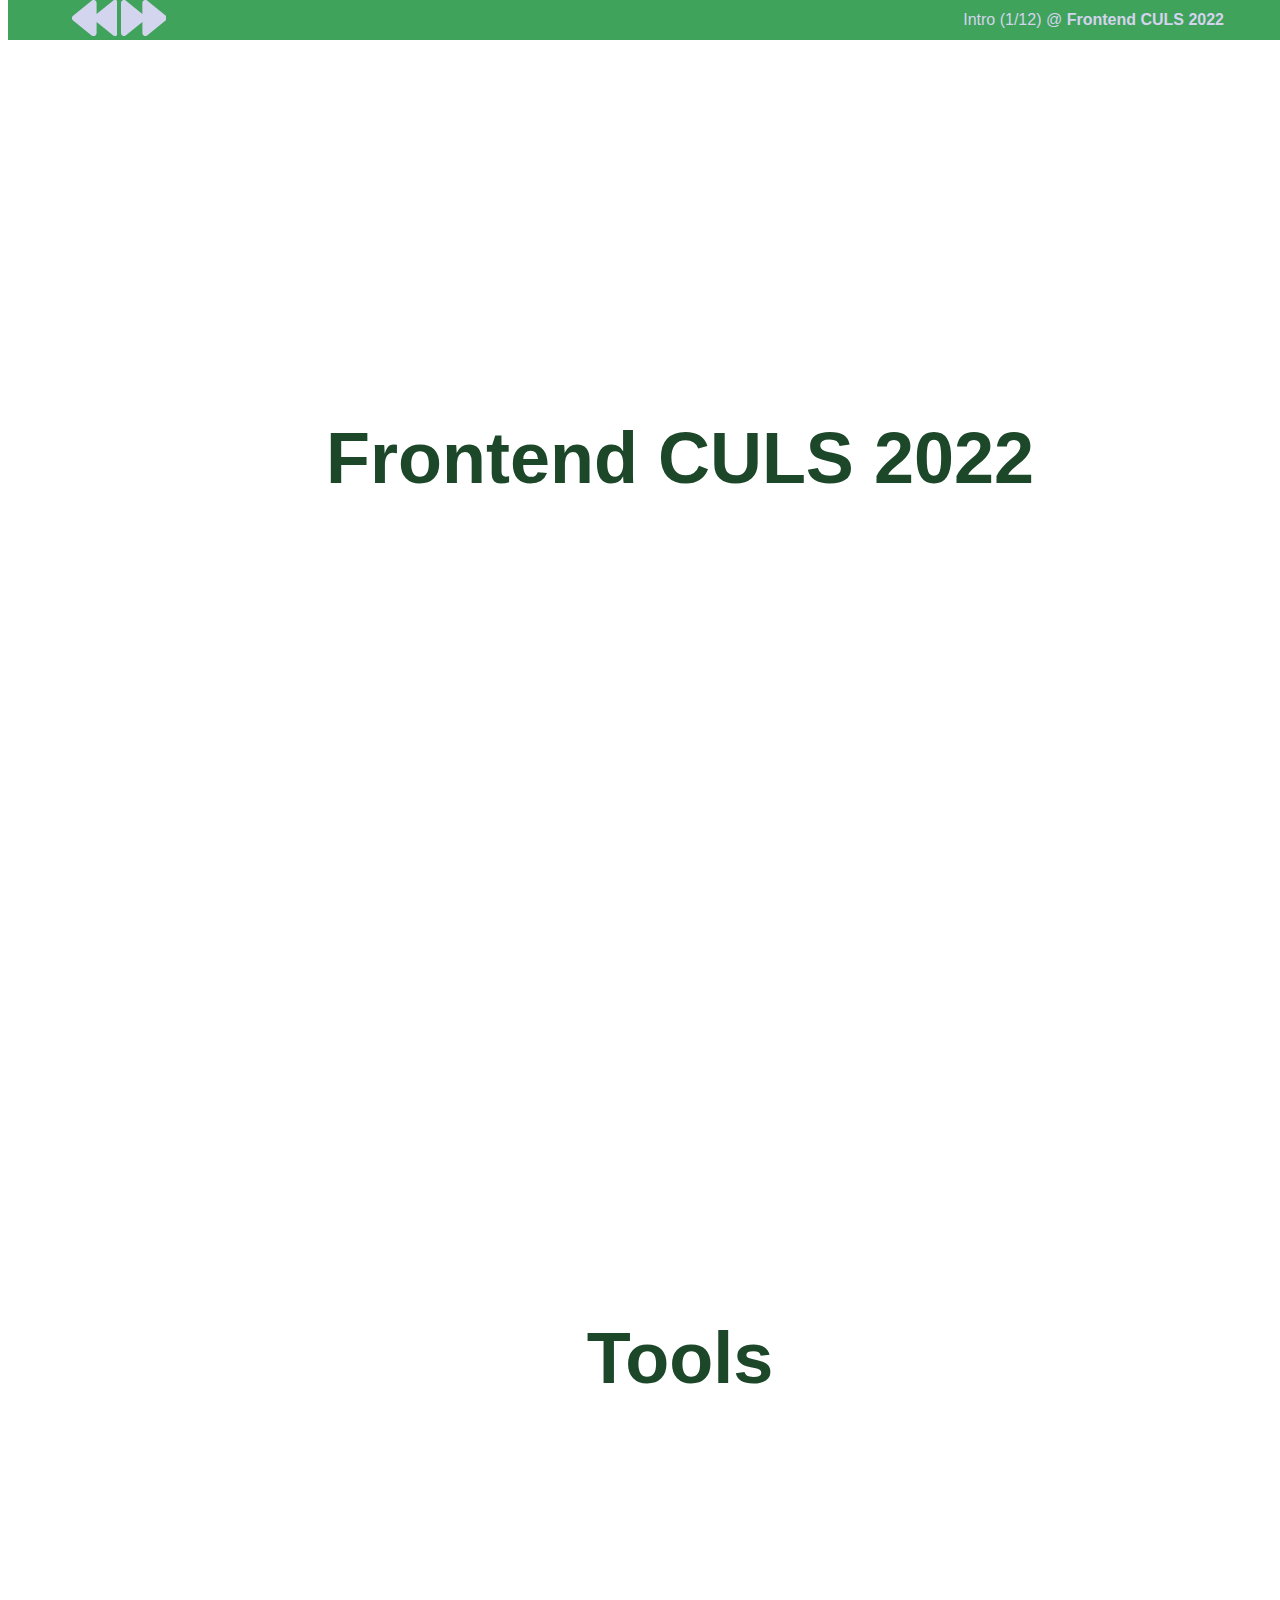
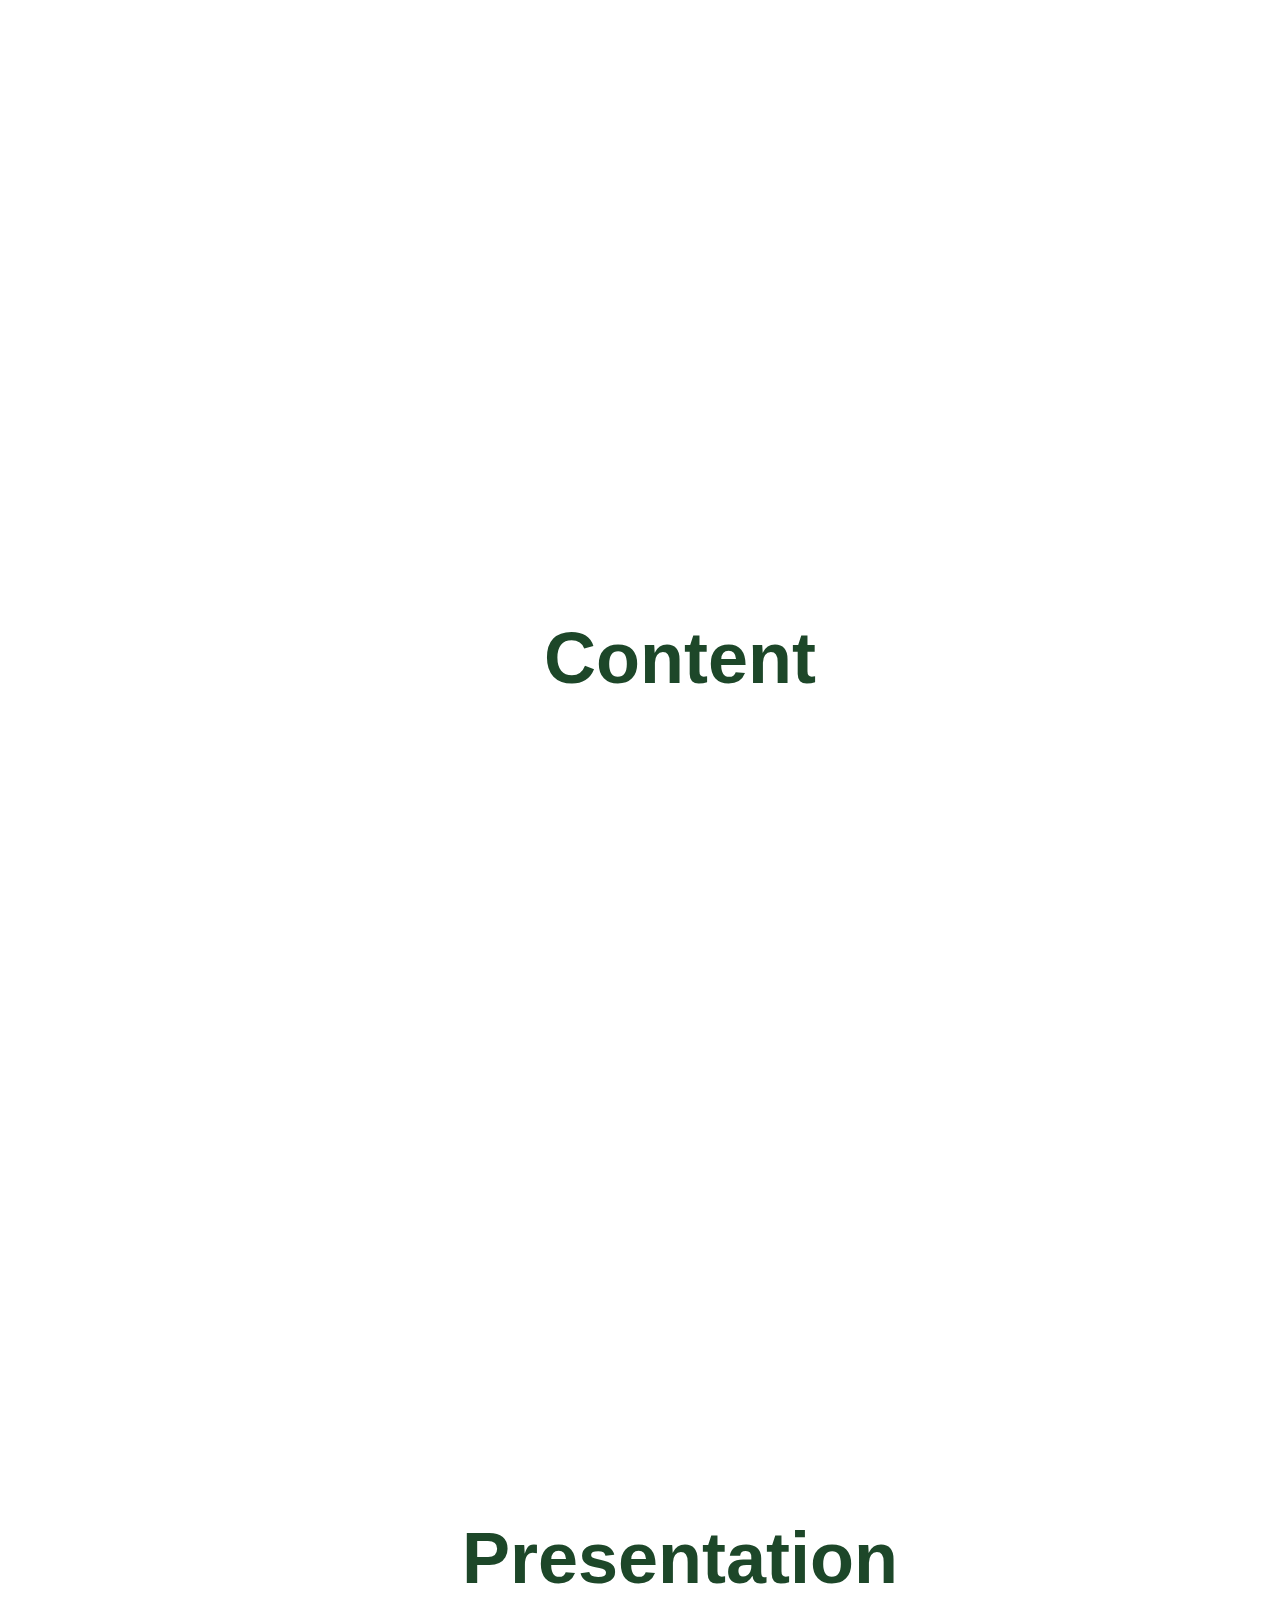
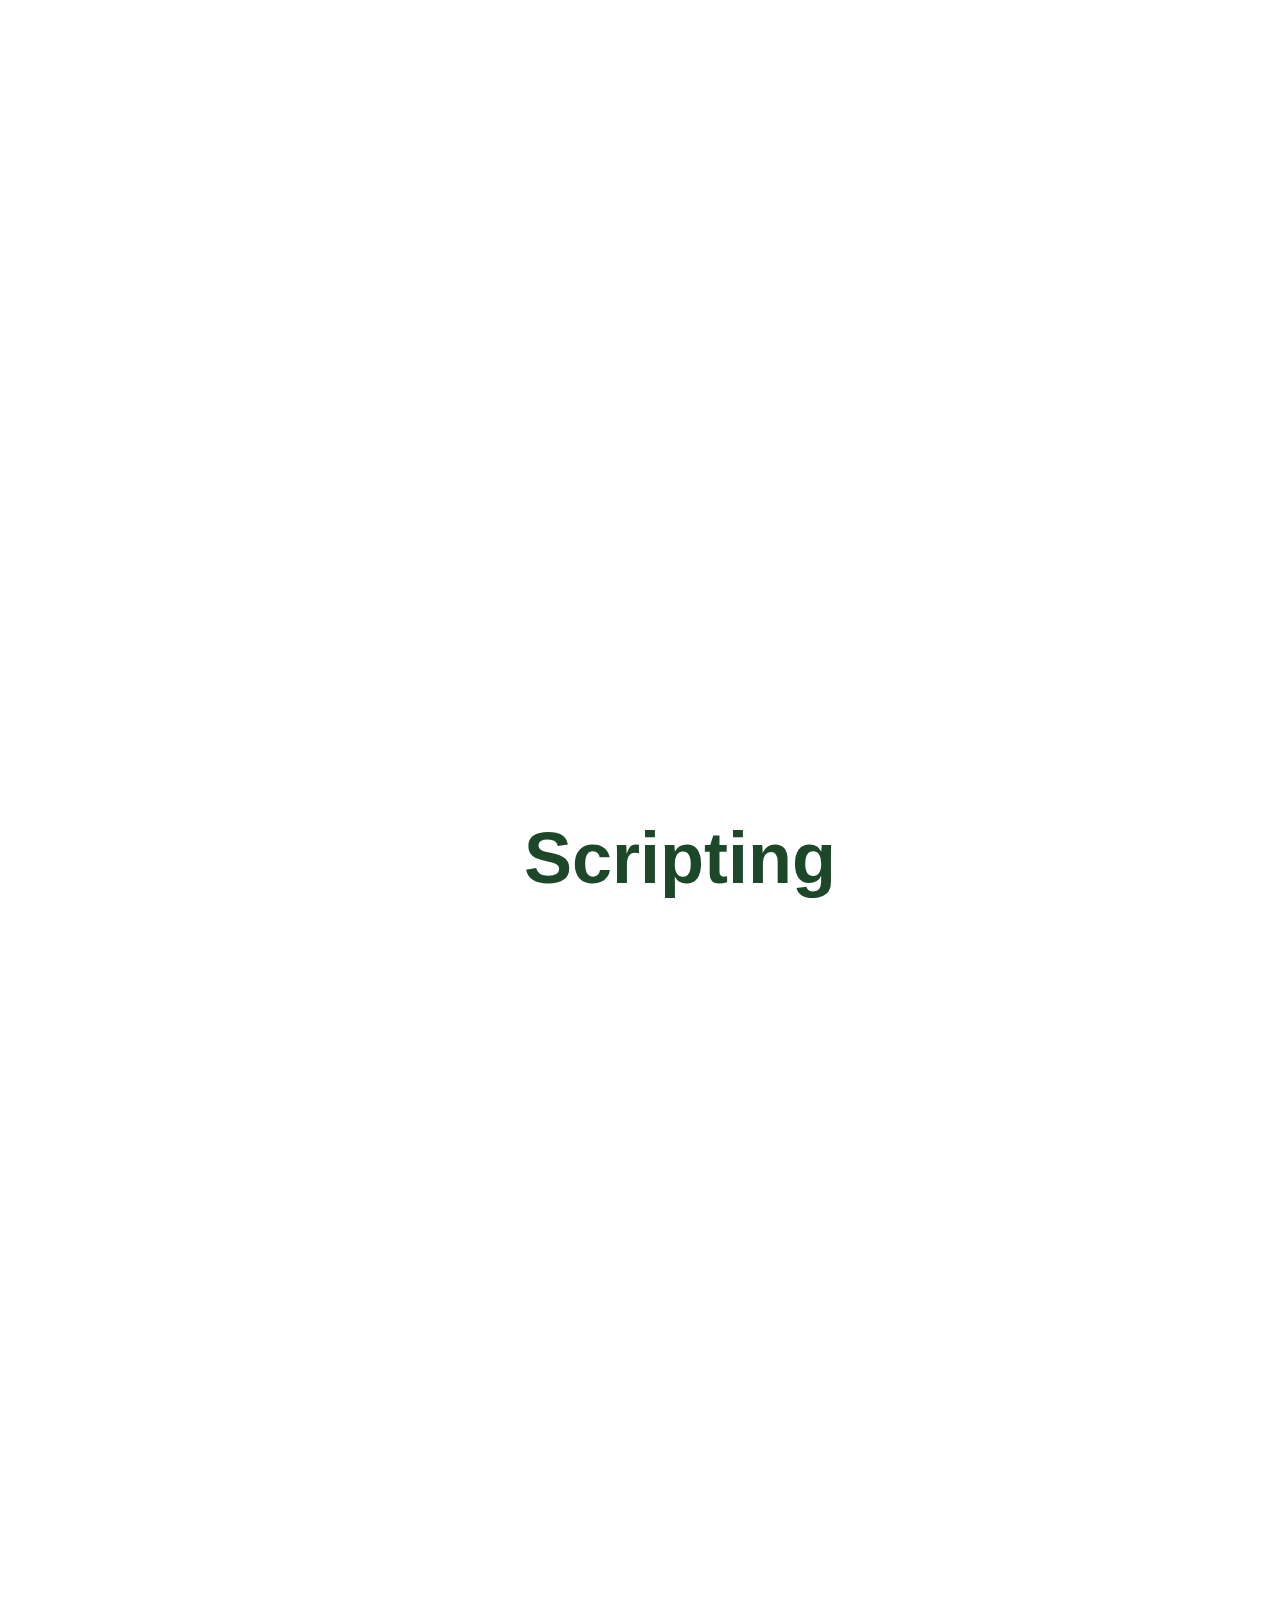
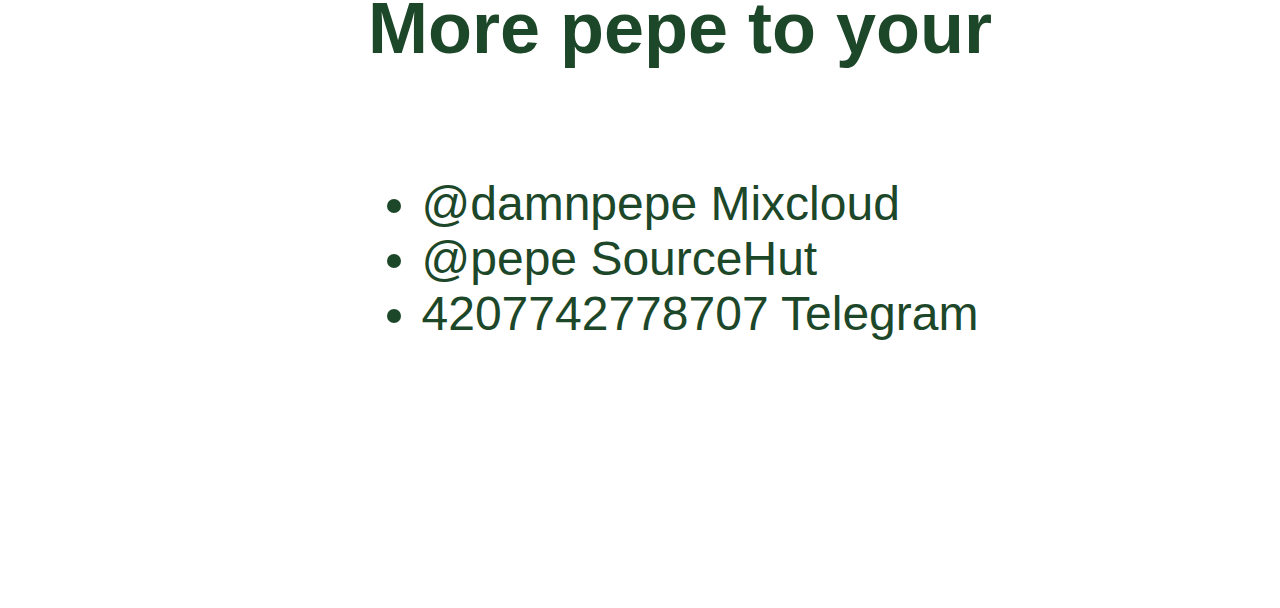
<file: index.slow.html>
<!DOCTYPE html>
<html>
  <head>
    <title>Series</title>
    <meta charset="utf-8" />
    <meta name="viewport" content="width=device-width, initial-scale=1" />
    <link rel="preconnect" href="https://fonts.googleapis.com" />
    <link rel="preconnect" href="https://fonts.gstatic.com" crossorigin />
    <link
      href="https://fonts.googleapis.com/css2?family=Inter:wght@400;800&display=swap"
      rel="stylesheet"
    />
    <link href="/style.css" rel="stylesheet" />
  </head>
  <body class="show">
    <main>
      <div id="tools" class="tools">
        <div class="buttons">
          <button id="restart" class="restart icon">restart</button>
          <button id="previousChapter" class="pprevious icon">
            previous chapter
          </button>
          <button id="nextChapter" class="nnext icon">next chapter</button>
          <button id="previousSlide" class="previous icon">
            previous slide
          </button>
          <button id="nextSlide" class="next icon">next slide</button>
        </div>
        <div>
          <span id="titles" class="titles"
            ><span>Intro (<span class="position">1</span>/12)</span
            ><span>Tools (<span class="position">1</span>/24)</span
            ><span>Content (<span class="position">1</span>/8)</span
            ><span>Presentation (<span class="position">1</span>/12)</span
            ><span>Scripting (<span class="position">1</span>/12)</span
            ><span>Scripting (<span class="position">1</span>/3)</span></span
          >
          @ <strong>Frontend CULS 2022</strong>
        </div>
      </div>
      <div id="presentation" class="presentation">
        <div class="chapter" style="width: 1200vw">
          <section><h2>Frontend CULS 2022</h2></section>
          <section>
            <h2>Who am I?</h2>
            <ul>
              <li>@pepe | @damnpepe</li>
              <li>World Citizen</li>
              <li>Father</li>
              <li>Janet</li>
            </ul>
          </section>
          <section>
            <h2>Who are you?</h2>
            <ul>
              <li>Name &amp; Origin</li>
              <li>Engagement</li>
              <li>Experience</li>
            </ul>
          </section>
          <section>
            <h2>Organization</h2>
            <ul>
              <li>Theory</li>
              <li>Live screens</li>
              <li>Project</li>
            </ul>
          </section>
          <section>
            <h2>Theory</h2>
            <ul>
              <li>Tools</li>
              <li>Content</li>
              <li>Presentation</li>
              <li>Scripting, Scripting, and Scripting</li>
            </ul>
          </section>
          <section><h2>Project</h2></section>
          <section>
            <h2>Requrements</h2>
            <ul>
              <li>Alone</li>
              <li>Finish Series</li>
              <li>Glitch</li>
            </ul>
          </section>
          <section>
            <h2>Structure</h2>
            <ul>
              <li>HTML</li>
              <li>CSS</li>
              <li>JavaScript</li>
            </ul>
          </section>
          <section><h2>Evaluation</h2></section>
          <section>
            <h2>Distribution of points</h2>
            <ul>
              <li>Tasks 40</li>
              <li>Project 50</li>
              <li>Test 10</li>
            </ul>
          </section>
          <section>
            <h2>Any questions?</h2>
            <p>
              Speak now, or be silent for the course (about organization
              anyway).
            </p>
          </section>
          <section><h2>Let&#39;s Go!</h2></section>
        </div>
        <div class="chapter" style="width: 2400vw">
          <section><h2>Tools</h2></section>
          <section><h2>Source Control Management</h2></section>
          <section>
            <h2>Why?</h2>
            <ul>
              <li>Storing</li>
              <li>Collaboration</li>
              <li>Not only code</li>
            </ul>
          </section>
          <section>
            <h2>Options</h2>
            <ul>
              <li>Git</li>
              <li>Mercurial</li>
              <li>New kids</li>
            </ul>
          </section>
          <section>
            <h2>Git</h2>
            <ul>
              <li>Most used</li>
              <li>Best documentation</li>
              <li>GitHub</li>
            </ul>
          </section>
          <section>
            <h2>GitHub</h2>
            <ul>
              <li>Your work</li>
              <li>OpenSource projects</li>
              <li>Not only SCM</li>
              <li>LS</li>
            </ul>
          </section>
          <section>
            <h2>More GitHub</h2>
            <ul>
              <li>Issues, projects</li>
              <li>Pull requests</li>
              <li>Static pages</li>
              <li>LS</li>
            </ul>
          </section>
          <section>
            <h2>More Git(Hub)</h2>
            <ul>
              <li>Commit vs. Push</li>
              <li>Branches</li>
              <li>Pull requests vs. Participants</li>
              <li>LS</li>
            </ul>
          </section>
          <section>
            <h2>GitHub task</h2>
            <ul>
              <li>Register</li>
              <li>Follow @pepe and star</li>
              <li>Create a project repository</li>
              <li>Break</li>
            </ul>
          </section>
          <section>
            <h2>Source Hut</h2>
            <ul>
              <li>Drew</li>
              <li>OpenSource</li>
              <li>Git/Mercurial</li>
              <li>Email</li>
            </ul>
          </section>
          <section><h2>Editors</h2></section>
          <section>
            <h2>Atom editor</h2>
            <ul>
              <li>GitHub</li>
              <li>OpenSource project</li>
              <li>Many packages</li>
            </ul>
          </section>
          <section>
            <h2>Visual Studio Code</h2>
            <ul>
              <li>Microsoft&#39;s take</li>
              <li>Very similar to Atom</li>
              <li>MS technologies</li>
              <li>It will win</li>
            </ul>
          </section>
          <section>
            <h2>Extensions</h2>
            <ul>
              <li>Languages</li>
              <li>Processing</li>
              <li>Goodies</li>
            </ul>
          </section>
          <section>
            <h2>Electron</h2>
            <ul>
              <li>WebView</li>
              <li>Native Applications</li>
            </ul>
          </section>
          <section>
            <h2>Ancient</h2>
            <ul>
              <li>emacs</li>
              <li>vim</li>
              <li>kak ♥</li>
            </ul>
          </section>
          <section>
            <h2>Editor&#39;s task</h2>
            <ul>
              <li>Install application</li>
              <li>Install HTML, CSS, JS packages</li>
              <li>Break</li>
            </ul>
          </section>
          <section><h2>Misc</h2></section>
          <section>
            <h2>Developer tools</h2>
            <ul>
              <li>Firefox Nightly</li>
              <li>Chrome Canary</li>
              <li>Task install</li>
            </ul>
          </section>
          <section>
            <h2>Documentation</h2>
            <ul>
              <li>Mozilla Developer Network</li>
              <li>All about the web &amp; more</li>
              <li>LS</li>
            </ul>
          </section>
          <section>
            <h2>HTTP protocol</h2>
            <ul>
              <li>Structure</li>
              <li>Evolution</li>
            </ul>
          </section>
          <section>
            <h2>HTTP statuses</h2>
            <ul>
              <li>Numbers</li>
              <li>Messages</li>
            </ul>
          </section>
          <section>
            <h2>HTTP methods</h2>
            <ul>
              <li>Browser</li>
              <li>All</li>
              <li>LS</li>
            </ul>
          </section>
          <section><h2>Content Delivery Networks</h2></section>
        </div>
        <div class="chapter" style="width: 800vw">
          <section><h2>Content</h2></section>
          <section>
            <h2>Documents vs. Data</h2>
            <ul>
              <li>Web</li>
              <li>Apps</li>
              <li>Examples</li>
            </ul>
          </section>
          <section>
            <h2>HTML</h2>
            <ul>
              <li>History</li>
              <li>Incarnations</li>
              <li>HTML5</li>
              <li>LS</li>
            </ul>
          </section>
          <section>
            <h2>XML</h2>
            <ul>
              <li>History</li>
              <li>Not human-readable</li>
              <li>Java world</li>
              <li>Incarnations</li>
            </ul>
          </section>
          <section>
            <h2>DOM</h2>
            <ul>
              <li>HTML &amp; XML</li>
              <li>Tree structure</li>
              <li>Object Oriented</li>
              <li>LS</li>
            </ul>
          </section>
          <section>
            <h2>JSON</h2>
            <ul>
              <li>History</li>
              <li>Booming - Lingua Franca</li>
              <li>API</li>
              <li>Task - JSON example</li>
            </ul>
          </section>
          <section>
            <h2>Media</h2>
            <ul>
              <li>Images</li>
              <li>Sound</li>
              <li>Video</li>
            </ul>
          </section>
          <section>
            <h2>Others</h2>
            <ul>
              <li>Markdown</li>
              <li>SVG</li>
              <li>Binary</li>
              <li>Task some more</li>
            </ul>
          </section>
        </div>
        <div class="chapter" style="width: 1200vw">
          <section><h2>Presentation</h2></section>
          <section>
            <h2>What we see</h2>
            <ul>
              <li>Sizes</li>
              <li>Positions</li>
              <li>Visuals</li>
              <li>Animations</li>
            </ul>
          </section>
          <section>
            <h2>Tag attributes</h2>
            <ul>
              <li>Beginning</li>
              <li>Each tag had their set</li>
              <li>Browser dependent</li>
            </ul>
          </section>
          <section>
            <h2>CSS</h2>
            <ul>
              <li>Separation of presentation and content</li>
              <li>HTML, XML, SVG</li>
              <li>History</li>
            </ul>
          </section>
          <section>
            <h2>CSS structure</h2>
            <ul>
              <li>Selectors</li>
              <li>Declarations</li>
              <li>Properties</li>
            </ul>
          </section>
          <section>
            <h2>Preprocessor languages</h2>
            <ul>
              <li>SASS</li>
              <li>Less</li>
              <li>Stylus</li>
            </ul>
          </section>
          <section>
            <h2>Frameworks</h2>
            <ul>
              <li>Bootstrap</li>
              <li>Semantic</li>
              <li>ZURB</li>
              <li>Picnic</li>
            </ul>
          </section>
          <section>
            <h2>Responsive design</h2>
            <ul>
              <li>Many sizes</li>
              <li>Mobile first</li>
            </ul>
          </section>
          <section><h2>Google Material</h2></section>
          <section><h2>Microsoft Fabric</h2></section>
          <section>
            <h2>Story - communication</h2>
            <ul>
              <li>UX</li>
              <li>Response times</li>
              <li>Optimistic updates</li>
            </ul>
          </section>
          <section><h2>Afternoon Handson</h2></section>
        </div>
        <div class="chapter" style="width: 1200vw">
          <section><h2>Scripting</h2></section>
          <section>
            <h2>JavaScript</h2>
            <ul>
              <li>History</li>
              <li>Proper name</li>
              <li>The Browser Language</li>
            </ul>
          </section>
          <section><h2>Live Screen</h2></section>
          <section>
            <h2>NPM Packages</h2>
            <ul>
              <li>Whole universe</li>
              <li>Almost everything</li>
              <li>Usecase</li>
            </ul>
          </section>
          <section>
            <h2>Popular FW</h2>
            <ul>
              <li>jQuery</li>
              <li>React.js</li>
              <li>Vue.js</li>
            </ul>
          </section>
          <section>
            <h2>Transpilers</h2>
            <ul>
              <li>Always JS on the end</li>
              <li>Building</li>
              <li>Webpack, Gulp</li>
            </ul>
          </section>
          <section>
            <h2>Transpiled languages</h2>
            <ul>
              <li>CoffeeScript ✝</li>
              <li>TypeScript</li>
              <li>Elm</li>
              <li>ClojureScript</li>
              <li>Reason</li>
            </ul>
          </section>
          <section>
            <h2>Tooling</h2>
            <ul>
              <li>babel</li>
              <li>webpack</li>
              <li>Vite.js</li>
            </ul>
          </section>
          <section>
            <h2>Egines</h2>
            <ul>
              <li>SpiderMonkey in Firefox</li>
              <li>V8 in Chrome</li>
              <li>JavaScriptCore in Safari</li>
            </ul>
          </section>
          <section>
            <h2>Not only frontend</h2>
            <ul>
              <li>node.js</li>
              <li>npm</li>
              <li>Next semester</li>
            </ul>
          </section>
          <section>
            <h2>Glitch</h2>
            <ul>
              <li>IDE in browser</li>
              <li>Instant shipping</li>
              <li>Collaboration</li>
            </ul>
          </section>
          <section><h2>Frontend Developer Roadmap</h2></section>
        </div>
        <div class="chapter" style="width: 300vw">
          <section>
            <h2>More pepe to your</h2>
            <ul>
              <li>@damnpepe Mixcloud</li>
              <li>@pepe SourceHut</li>
              <li>4207742778707 Telegram</li>
            </ul>
          </section>
          <section><h2>Shout-out</h2></section>
          <section><h2>pepe&#39;s out</h2></section>
        </div>
      </div>

      <script src="/script.js"></script>
    </main>
  </body>
</html>
</file>
<file: style.css>
body {
  overflow: hidden;
  height: 100vh;
  width: 100vw;
font-family: "Sofia", sans-serif;

color:#1d4729;
}

#btc{
background: url(pngtree-yellow-green-background-stock-images-wallpaper-image_769660.jpg);
  background-repeat: no-repeat;
  background-size: cover;
}

#tools {
background-color: #40a35b;
color: #d3d4ed;
}

#restart {
  display: none;
}

/* Element | https://shrouded-abiding-haze.glitch.me/ */

#previousChapter {
  display: none;
}

/* Element | https://shrouded-abiding-haze.glitch.me/ */

#nextChapter {
  display: none;
}


/* Element | https://shrouded-abiding-haze.glitch.me/ */

#previousSlide {
  /* font-size: 0; */
}

/* Inline #3 | https://shrouded-abiding-haze.glitch.me/ */

.icon {
  height:40px;
  width: 45px;
  font-size: 0;
  background: none;
  border: none;
 background-repeat: no-repeat;
}

.icon.previous {
  background-image: url("./19220896061585493161.svg");
}

.icon.next {
  background-image: url("./13804753961585493161.svg");
}


/* Inline #3 | https://shrouded-abiding-haze.glitch.me/ */

.titles span {
  display: none;
}

.titles span:first-child {
  display: inline;
}

.tools {
  display: flex;
  align-items: center;
  justify-content: space-between;
  width: 90vw;
  padding: 0 5vw;
  position: fixed;
  background-color: white;
  top: 0;
  z-index: 1;
}

.chapter {
  display: flex;
  transition: transform 500ms ease-in-out;
}

.chapter section {
  height: 100vh;
  width: 95vw;
  display: flex;
  justify-content: center;
  flex-direction: column;
  padding-left: 5vw;
  align-items: center;
  font-size: 3rem;
}
</file>
